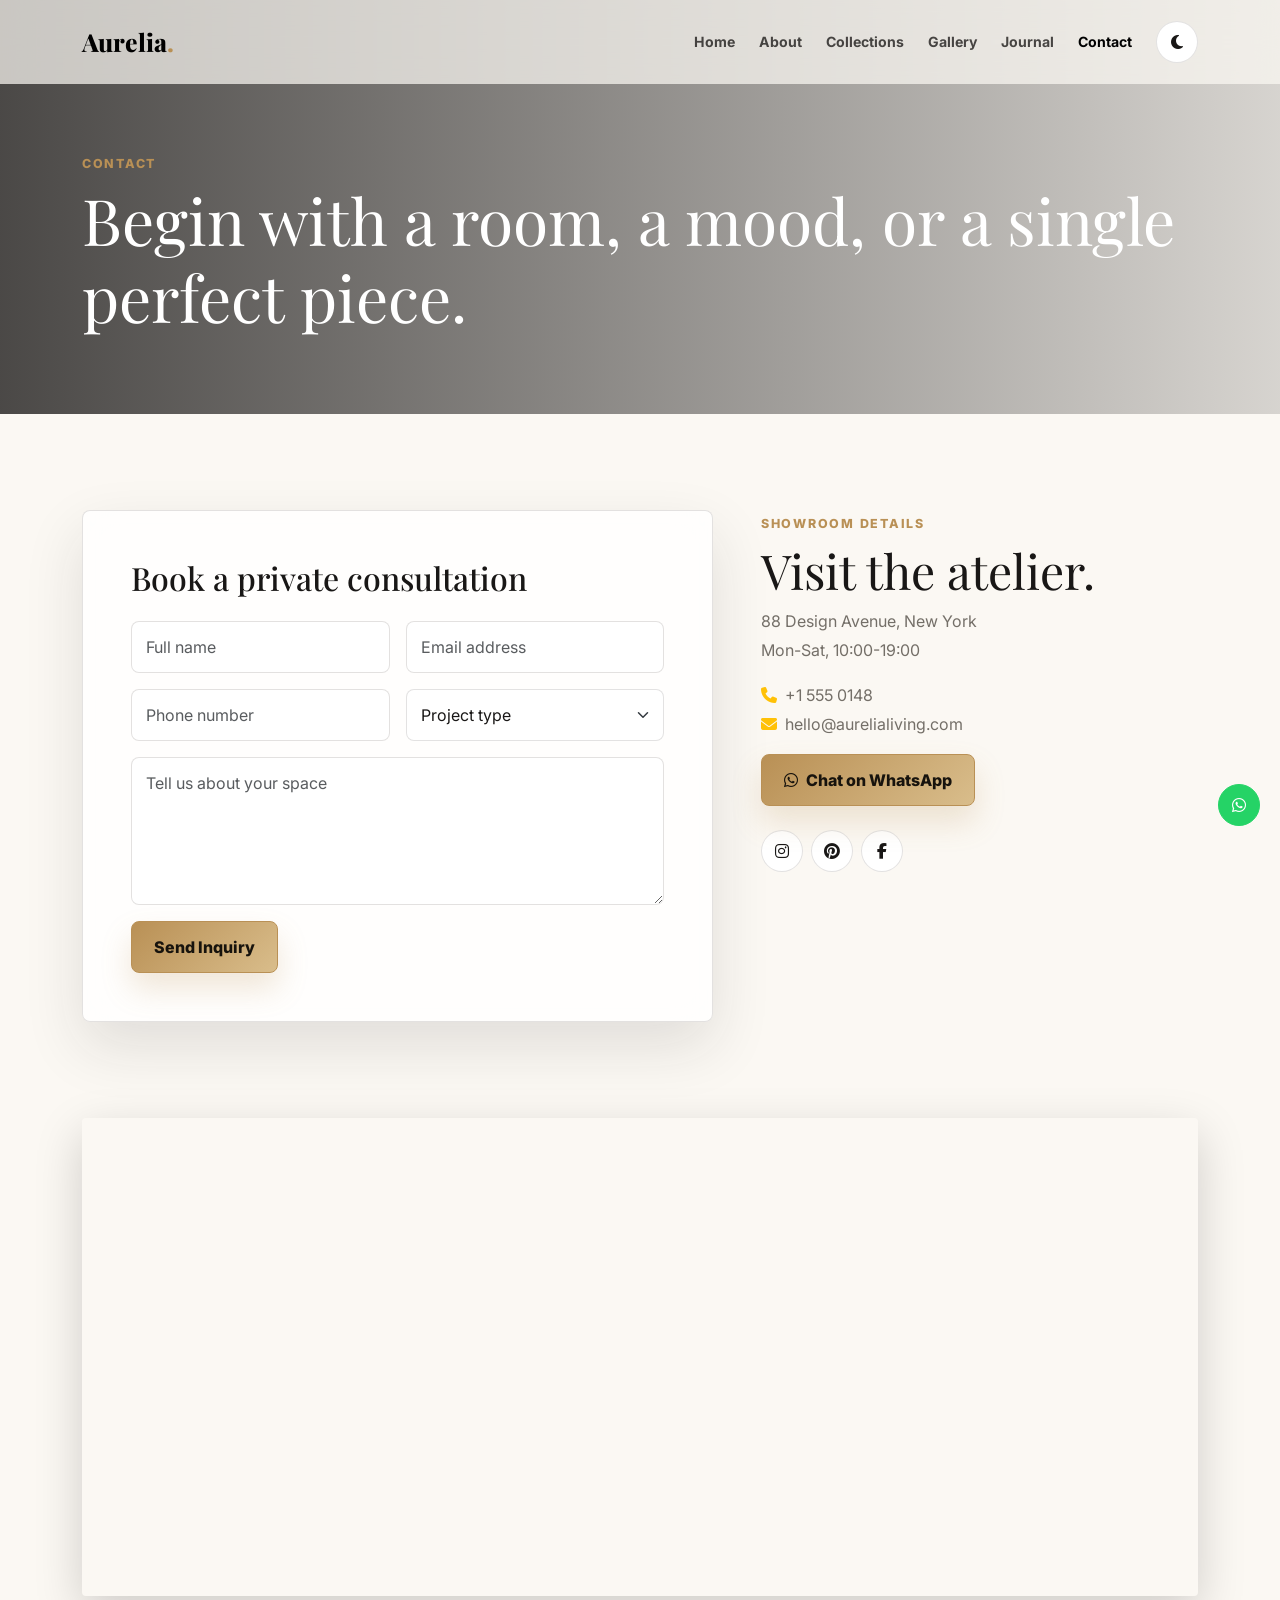
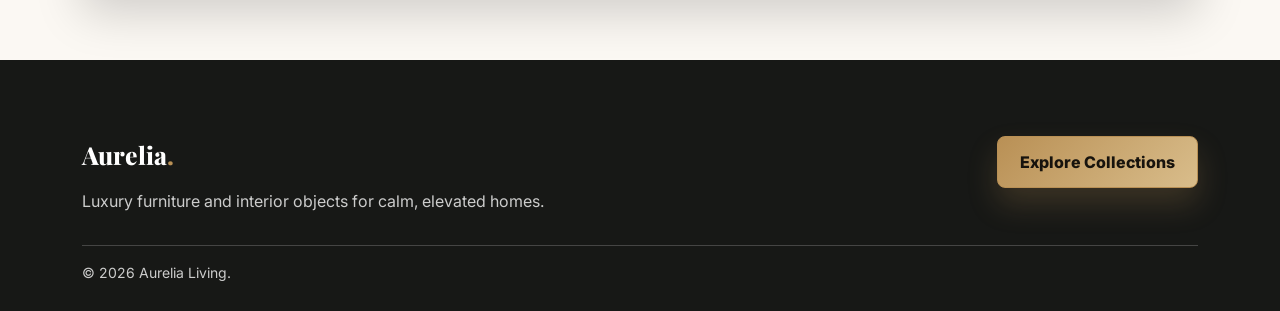
<file: contact.html>
<!doctype html><html lang="en"><head><meta charset="utf-8"><meta name="viewport" content="width=device-width, initial-scale=1"><title>Contact Aurelia Living | Book a Furniture Consultation</title><meta name="description" content="Contact Aurelia Living for luxury furniture consultations, showroom visits, WhatsApp inquiries, and custom interior projects."><meta property="og:title" content="Contact Aurelia Living"><meta property="og:description" content="Book a luxury furniture consultation."><link rel="icon" href="data:image/svg+xml,%3Csvg xmlns='http://www.w3.org/2000/svg' viewBox='0 0 100 100'%3E%3Crect width='100' height='100' rx='12' fill='%23191716'/%3E%3Cpath d='M25 70 50 20l25 50h-9l-6-13H40l-6 13z' fill='%23d9bd8b'/%3E%3C/svg%3E"><link href="https://cdn.jsdelivr.net/npm/bootstrap@5.3.3/dist/css/bootstrap.min.css" rel="stylesheet"><link href="https://cdnjs.cloudflare.com/ajax/libs/font-awesome/6.5.2/css/all.min.css" rel="stylesheet"><link href="https://unpkg.com/aos@2.3.1/dist/aos.css" rel="stylesheet"><link href="assets/css/style.css" rel="stylesheet"><link href="https://fonts.googleapis.com/css2?family=Inter:wght@400;600;700;800;900&family=Playfair+Display:wght@600;700;800&display=swap" rel="stylesheet"></head><body><div id="preloader"><div class="loader-mark"></div></div><nav class="navbar navbar-expand-lg fixed-top"><div class="container"><a class="navbar-brand" href="index.html">Aurelia<span class="brand-dot">.</span></a><button class="navbar-toggler" type="button" data-bs-toggle="collapse" data-bs-target="#nav"><i class="fa-solid fa-bars-staggered"></i></button><div class="collapse navbar-collapse" id="nav"><ul class="navbar-nav ms-auto align-items-lg-center gap-lg-2"><li class="nav-item"><a class="nav-link" href="index.html">Home</a></li><li class="nav-item"><a class="nav-link" href="about.html">About</a></li><li class="nav-item"><a class="nav-link" href="collection.html">Collections</a></li><li class="nav-item"><a class="nav-link" href="gallery.html">Gallery</a></li><li class="nav-item"><a class="nav-link" href="blog.html">Journal</a></li><li class="nav-item"><a class="nav-link active" href="contact.html">Contact</a></li><li class="nav-item ms-lg-2"><button id="themeToggle" class="icon-btn"><i class="fa-solid fa-moon"></i></button></li></ul></div></div></nav><header class="page-hero" style="--hero-img:url('https://images.unsplash.com/photo-1600566753190-17f0baa2a6c3?auto=format&fit=crop&w=1800&q=82')"><div class="container"><span class="eyebrow">Contact</span><h1 class="display-3 mt-2">Begin with a room, a mood, or a single perfect piece.</h1></div></header>
<main><section class="section"><div class="container"><div class="row g-5"><div class="col-lg-7" data-aos="fade-right"><div class="glass p-4 p-lg-5"><h2>Book a private consultation</h2><form class="row g-3 mt-2"><div class="col-md-6"><input class="form-control" type="text" placeholder="Full name" required></div><div class="col-md-6"><input class="form-control" type="email" placeholder="Email address" required></div><div class="col-md-6"><input class="form-control" type="tel" placeholder="Phone number"></div><div class="col-md-6"><select class="form-select"><option>Project type</option><option>Living room</option><option>Dining room</option><option>Bedroom</option><option>Full home</option></select></div><div class="col-12"><textarea class="form-control" rows="5" placeholder="Tell us about your space"></textarea></div><div class="col-12"><button class="btn btn-luxe" type="submit">Send Inquiry</button></div></form></div></div><div class="col-lg-5" data-aos="fade-left"><span class="eyebrow">Showroom details</span><h2 class="display-5 mt-2">Visit the atelier.</h2><p class="lead-soft">88 Design Avenue, New York<br>Mon-Sat, 10:00-19:00</p><p class="lead-soft"><i class="fa-solid fa-phone me-2 text-warning"></i>+1 555 0148<br><i class="fa-solid fa-envelope me-2 text-warning"></i>hello@aurelialiving.com</p><a class="btn btn-luxe mb-4" href="https://wa.me/15550148"><i class="fa-brands fa-whatsapp me-2"></i>Chat on WhatsApp</a><div class="d-flex gap-2"><a class="icon-btn" href="#"><i class="fa-brands fa-instagram"></i></a><a class="icon-btn" href="#"><i class="fa-brands fa-pinterest"></i></a><a class="icon-btn" href="#"><i class="fa-brands fa-facebook-f"></i></a></div></div></div></div></section><section class="section-tight pt-0"><div class="container"><div class="ratio ratio-21x9 rounded-1 overflow-hidden shadow-lg"><iframe title="Aurelia showroom map" loading="lazy" src="https://www.google.com/maps?q=New%20York%20Design%20Center&output=embed"></iframe></div></div></section></main><footer class="footer"><div class="container"><div class="row g-4"><div class="col-lg-6"><a class="navbar-brand" href="index.html">Aurelia<span class="brand-dot">.</span></a><p class="mt-3">Luxury furniture and interior objects for calm, elevated homes.</p></div><div class="col-lg-6 text-lg-end"><a class="btn btn-luxe" href="collection.html">Explore Collections</a></div></div><hr><p class="small mb-0">© 2026 Aurelia Living.</p></div></footer><div class="floating-actions"><a class="icon-btn whatsapp" href="https://wa.me/15550148"><i class="fa-brands fa-whatsapp"></i></a><button id="toTop" class="icon-btn"><i class="fa-solid fa-arrow-up"></i></button></div><script src="https://cdn.jsdelivr.net/npm/bootstrap@5.3.3/dist/js/bootstrap.bundle.min.js"></script><script src="https://unpkg.com/aos@2.3.1/dist/aos.js"></script><script src="assets/js/main.js"></script></body></html>
</file>
<file: assets/css/style.css>
:root {
  --bg: #fbf8f3;
  --surface: #ffffff;
  --ink: #191716;
  --muted: #746f68;
  --line: rgba(25, 23, 22, .12);
  --gold: #b99055;
  --gold-2: #d9bd8b;
  --sage: #70806b;
  --clay: #b06d54;
  --charcoal: #1f211f;
  --shadow: 0 24px 60px rgba(31, 33, 31, .12);
  --radius: 8px;
  --font-display: "Playfair Display", Georgia, serif;
  --font-body: "Inter", system-ui, sans-serif;
}

[data-theme="dark"] {
  --bg: #111211;
  --surface: #1b1d1b;
  --ink: #f8f3ea;
  --muted: #b8b0a4;
  --line: rgba(248, 243, 234, .14);
  --charcoal: #f8f3ea;
  --shadow: 0 24px 70px rgba(0, 0, 0, .35);
}

* { box-sizing: border-box; }
html { scroll-behavior: smooth; }
body {
  margin: 0;
  font-family: var(--font-body);
  color: var(--ink);
  background: var(--bg);
  overflow-x: hidden;
}

body.loaded #preloader { opacity: 0; visibility: hidden; }
a { color: inherit; text-decoration: none; }
img { max-width: 100%; display: block; }
.section { padding: 96px 0; }
.section-tight { padding: 64px 0; }
.eyebrow {
  color: var(--gold);
  font-size: .78rem;
  text-transform: uppercase;
  letter-spacing: .14em;
  font-weight: 800;
}
.display-title, h1, h2, h3 {
  font-family: var(--font-display);
  letter-spacing: 0;
}
.display-title {
  font-size: clamp(2.7rem, 7vw, 6.8rem);
  line-height: .92;
}
.lead-soft { color: var(--muted); line-height: 1.8; }

#preloader {
  position: fixed;
  inset: 0;
  z-index: 9999;
  display: grid;
  place-items: center;
  background: var(--bg);
  transition: .55s ease;
}
.loader-mark {
  width: 66px;
  height: 66px;
  border: 1px solid var(--line);
  border-top-color: var(--gold);
  border-radius: 50%;
  animation: spin 1s linear infinite;
}
@keyframes spin { to { transform: rotate(360deg); } }

.navbar {
  padding: 18px 0;
  transition: .3s ease;
  background: rgba(251, 248, 243, .72);
  backdrop-filter: blur(18px);
  border-bottom: 1px solid transparent;
}
[data-theme="dark"] .navbar { background: rgba(17, 18, 17, .74); }
.navbar.scrolled {
  padding: 10px 0;
  border-bottom-color: var(--line);
  box-shadow: 0 12px 30px rgba(0,0,0,.06);
}
.navbar-brand {
  font-family: var(--font-display);
  font-size: 1.55rem;
  font-weight: 800;
}
.brand-dot { color: var(--gold); }
.nav-link {
  font-size: .88rem;
  font-weight: 700;
  color: var(--ink);
  opacity: .78;
}
.nav-link:hover, .nav-link.active { opacity: 1; color: var(--gold); }
.navbar-toggler { border: 0; box-shadow: none !important; }

.btn-luxe {
  position: relative;
  overflow: hidden;
  border: 1px solid var(--gold);
  border-radius: var(--radius);
  padding: 13px 22px;
  background: linear-gradient(135deg, var(--gold), var(--gold-2));
  color: #17130d;
  font-weight: 800;
  box-shadow: 0 16px 30px rgba(185, 144, 85, .22);
}
.btn-luxe:hover { transform: translateY(-2px); color: #17130d; }
.btn-outline-luxe {
  border: 1px solid var(--line);
  border-radius: var(--radius);
  padding: 13px 22px;
  background: rgba(255,255,255,.1);
  color: var(--ink);
  font-weight: 800;
}
.btn-outline-luxe:hover { border-color: var(--gold); color: var(--gold); transform: translateY(-2px); }
.icon-btn {
  width: 42px;
  height: 42px;
  display: inline-grid;
  place-items: center;
  border: 1px solid var(--line);
  border-radius: 50%;
  background: var(--surface);
  color: var(--ink);
}

.hero {
  min-height: 92vh;
  padding-top: 110px;
  position: relative;
  display: grid;
  align-items: end;
  isolation: isolate;
  overflow: hidden;
}
.hero::before {
  content: "";
  position: absolute;
  inset: 0;
  background: linear-gradient(90deg, rgba(0,0,0,.68), rgba(0,0,0,.18) 55%, rgba(0,0,0,.02));
  z-index: -1;
}
.hero-media {
  position: absolute;
  inset: 0;
  z-index: -2;
  background: center/cover no-repeat;
  transform: scale(1.05);
}
.hero-content { color: #fff; padding-bottom: 12vh; }
.hero-content .lead-soft { color: rgba(255,255,255,.82); max-width: 620px; }
.hero-strip {
  margin-top: 52px;
  border-top: 1px solid rgba(255,255,255,.18);
  display: grid;
  grid-template-columns: repeat(3, 1fr);
  gap: 18px;
}
.hero-strip div { padding-top: 22px; color: rgba(255,255,255,.82); }

.glass {
  border: 1px solid var(--line);
  background: color-mix(in srgb, var(--surface) 82%, transparent);
  backdrop-filter: blur(18px);
  box-shadow: var(--shadow);
  border-radius: var(--radius);
}
.collection-card, .product-card, .post-card, .team-card, .testimonial-card {
  border: 1px solid var(--line);
  background: var(--surface);
  border-radius: var(--radius);
  overflow: hidden;
  transition: .32s ease;
}
.collection-card:hover, .product-card:hover, .post-card:hover, .team-card:hover {
  transform: translateY(-8px);
  box-shadow: var(--shadow);
}
.media-box { aspect-ratio: 4/3; overflow: hidden; background: #ddd; }
.media-box.tall { aspect-ratio: 3/4; }
.media-box.wide { aspect-ratio: 16/10; }
.media-box img { width: 100%; height: 100%; object-fit: cover; transition: .6s ease; }
.collection-card:hover img, .product-card:hover img, .gallery-item:hover img, .post-card:hover img { transform: scale(1.07); }

.feature-icon {
  width: 54px;
  height: 54px;
  display: grid;
  place-items: center;
  border-radius: 50%;
  color: var(--gold);
  background: rgba(185, 144, 85, .12);
}
.stats-band {
  background: var(--charcoal);
  color: var(--bg);
}
.stat-number {
  font-family: var(--font-display);
  font-size: clamp(2.3rem, 5vw, 4.4rem);
}
.promo {
  background:
    linear-gradient(90deg, rgba(25,23,22,.88), rgba(25,23,22,.34)),
    url("https://images.unsplash.com/photo-1616486338812-3dadae4b4ace?auto=format&fit=crop&w=1800&q=82") center/cover fixed;
  color: #fff;
}

.swiper { padding: 6px 4px 54px; }
.swiper-pagination-bullet-active { background: var(--gold); }
.price { color: var(--gold); font-weight: 900; }
.badge-luxe {
  background: rgba(185, 144, 85, .14);
  color: var(--gold);
  border: 1px solid rgba(185, 144, 85, .28);
}
.wishlist {
  position: absolute;
  top: 14px;
  right: 14px;
  z-index: 2;
}
.wishlist.active { color: #c94747; animation: pop .35s ease; }
@keyframes pop { 50% { transform: scale(1.25); } }

.page-hero {
  padding: 150px 0 70px;
  background:
    linear-gradient(90deg, rgba(25,23,22,.78), rgba(25,23,22,.16)),
    var(--hero-img) center/cover;
  color: #fff;
}
.filter-btn.active { background: var(--ink); color: var(--bg); border-color: var(--ink); }
.gallery-grid {
  columns: 3 280px;
  column-gap: 18px;
}
.gallery-item {
  display: block;
  break-inside: avoid;
  margin-bottom: 18px;
  overflow: hidden;
  border-radius: var(--radius);
  position: relative;
}
.gallery-item img { width: 100%; transition: .6s ease; }
.sidebar-box {
  border: 1px solid var(--line);
  background: var(--surface);
  border-radius: var(--radius);
  padding: 24px;
}
.timeline {
  position: relative;
  border-left: 1px solid var(--line);
  padding-left: 28px;
}
.timeline-item { position: relative; margin-bottom: 34px; }
.timeline-item::before {
  content: "";
  position: absolute;
  left: -35px;
  top: 4px;
  width: 13px;
  height: 13px;
  border-radius: 50%;
  background: var(--gold);
}
.thumbs img {
  height: 88px;
  width: 88px;
  object-fit: cover;
  border-radius: var(--radius);
  cursor: pointer;
  border: 2px solid transparent;
}
.thumbs img.active { border-color: var(--gold); }
.color-dot {
  width: 30px;
  height: 30px;
  border-radius: 50%;
  border: 2px solid var(--surface);
  box-shadow: 0 0 0 1px var(--line);
  cursor: pointer;
}
.color-dot.active { box-shadow: 0 0 0 2px var(--gold); }

.footer {
  background: #171816;
  color: rgba(255,255,255,.78);
  padding: 76px 0 28px;
}
.footer h5, .footer .navbar-brand { color: #fff; }
.footer a:hover { color: var(--gold); }
.floating-actions {
  position: fixed;
  right: 20px;
  bottom: 20px;
  z-index: 50;
  display: grid;
  gap: 12px;
}
.whatsapp {
  background: #25d366;
  color: #fff;
  border-color: #25d366;
}
#toTop { opacity: 0; pointer-events: none; transition: .25s ease; }
#toTop.show { opacity: 1; pointer-events: auto; }
.sticky-cta {
  position: fixed;
  left: 50%;
  bottom: 18px;
  transform: translateX(-50%);
  z-index: 45;
  display: none;
}

.form-control, .form-select {
  border-radius: var(--radius);
  border-color: var(--line);
  background-color: var(--surface);
  color: var(--ink);
  padding: 13px 14px;
}
.form-control:focus {
  border-color: var(--gold);
  box-shadow: 0 0 0 .2rem rgba(185, 144, 85, .14);
}

@media (max-width: 991px) {
  .section { padding: 72px 0; }
  .hero { min-height: 820px; }
  .hero-strip { grid-template-columns: 1fr; }
  .navbar-collapse {
    margin-top: 14px;
    padding: 18px;
    border: 1px solid var(--line);
    background: var(--surface);
    border-radius: var(--radius);
  }
}
@media (max-width: 576px) {
  .hero { min-height: 760px; }
  .display-title { font-size: 3.2rem; }
  .btn-luxe, .btn-outline-luxe { width: 100%; text-align: center; }
  .sticky-cta { display: block; width: calc(100% - 32px); }
  .sticky-cta .btn-luxe { width: 100%; }
  .floating-actions { bottom: 86px; }
}
</file>
